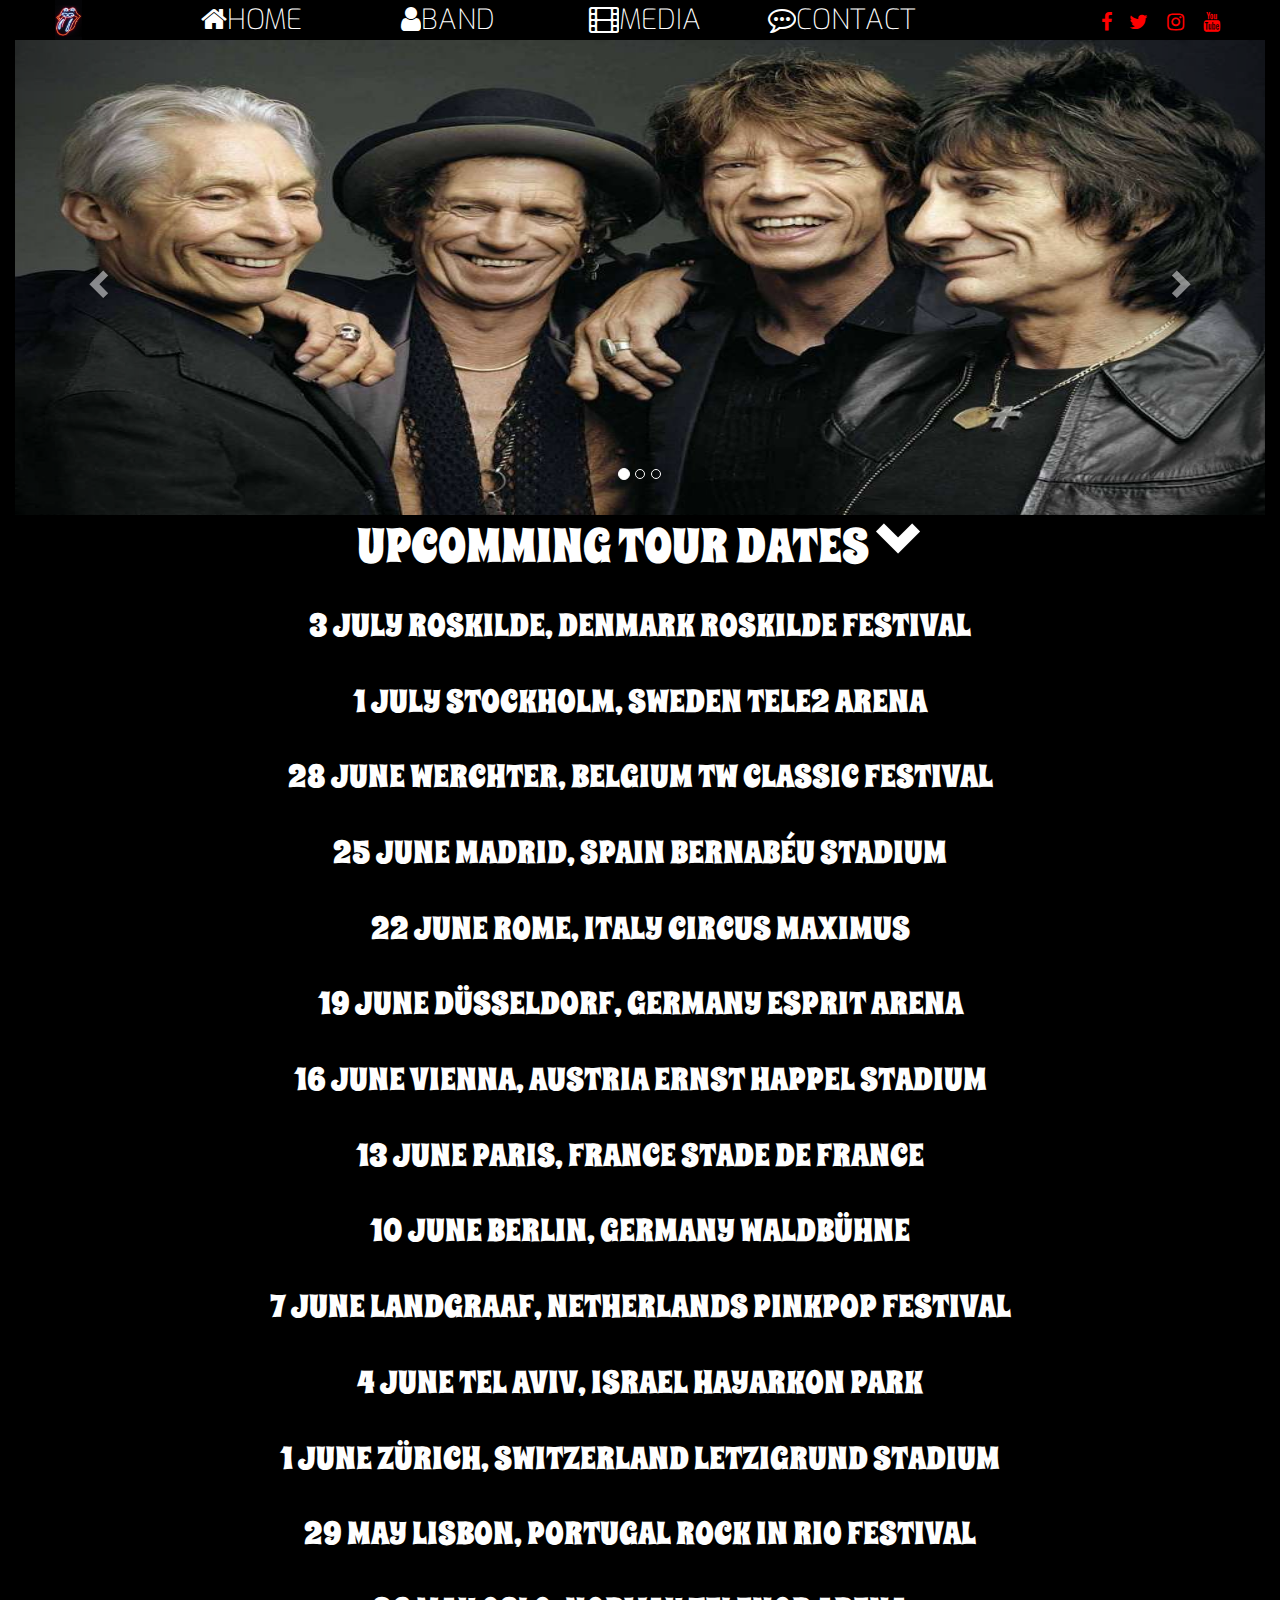
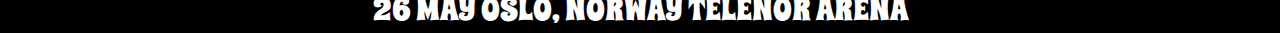
<file: index.html>
<!DOCTYPE html>
<html lang="en">
    <head>
        <title>Rolling Stones</title>
        <link rel="stylesheet" href="assets/css/style.css" type="text/css" />
        <!--   bootstrap        -->
        <link rel="stylesheet" href="https://maxcdn.bootstrapcdn.com/bootstrap/3.3.7/css/bootstrap.min.css" type="text/css" />
        <!--  fonts and icons   -->
        <link rel="stylesheet" href="https://stackpath.bootstrapcdn.com/font-awesome/4.7.0/css/font-awesome.min.css" type="text/css"/>
        <meta name="viewport" content="width-device-width, initial-scale=1.0">
    </head>
    <body>
        <header class = "container-fluid">
                <div class="row hidden-xs hidden-sm col-xs-12 menuheader">
                        <ul  id="nav">
                            <!--   logo icon -->
                            <li class ="menuitem uppercase col-xs-1 logo">
                            <!-- header nav  -->
                            <li class ="menuitem uppercase col-xs-2"><a href="index.html"><i class="fa fa-home" aria-hidden = "true"></i><span>Home</span></a></li>
                            <li class ="menuitem uppercase col-xs-2"><a href="band.html"><i class="fa fa-user" aria-hidden = "true"></i><span>Band</span></a></li>
                            <li class ="menuitem uppercase col-xs-2"><a href="media.html"><i class="fa fa-film" aria-hidden = "true"></i><span>Media</span></a></li>
                            <li class ="menuitem uppercase col-xs-2"><a href="contact.html"><i class="fa fa-commenting-o" aria-hidden = "true"></i><span>Contact</span></a></li>
                                <!--         social media icons   -->
                               <ul class ="social-links col-xs-3">
                                    <li><a target="_blank" href="https://www.facebook.com/therollingstones/"><i class="fa fa-facebook"></i></a></li>
                                    <li><a target="_blank" href="https://twitter.com/RollingStones/"><i class="fa fa-twitter"></i></a></li>
                                    <li><a target="_blank" href="https://www.instagram.com/therollingstones/?hl=en"><i class="fa fa-instagram"></i></a></li>
                                    <li><a target="_blank" href="https://www.youtube.com/user/therollingstones"><i class="fa fa-youtube"></i></a></li>
                              </ul>
                        </ul>
                        
                </div>
                         <!--        drop down for smaller screens      -->
                    <div class="row">
                     <div class="col-xs-1 visible-xs visible-sm navbar-dropdown">
			    	    <i class="fa fa-bars fa-2x"></i>
			    		    <div class="menu-dropdown">
    			    			<a href="index.html">Home</a>
    			    			<a href="band.html">Band</a>
    			    			<a href="media.html">Media</a>
    			    			<a href="contact.html">Contact</a>
			    	         </div>
			    	  </div>
			         
			         </div> 
        </header>
        
        <section>
          <!--Carousel for bootstra-->
            <div id="myCarousel" class="carousel slide" data-ride="carousel">
              <!-- Indicators -->
              <ol class="carousel-indicators">
                <li data-target="#myCarousel" data-slide-to="0" class="active"></li>
                <li data-target="#myCarousel" data-slide-to="1"></li>
                <li data-target="#myCarousel" data-slide-to="2"></li>
              </ol>
          
                  <!-- Wrapper for slides -->
                  <div class="carousel-inner">
                        <div class="item active">
                            <img class="wallpaper col-xs-12" src="assets/images/hero/rollingstone.png" alt="Band photo">
                        </div>
                        <div class="item">
                            <img class="wallpaper col-xs-12" src="assets/images/hero/manchester-billboard.png" alt="Band playing">
                        </div>
                        <div class="item">
                          <img class="wallpaper col-xs-12" src="assets/images/hero/logo2.png" alt="Logo">
                        </div>
                  </div>
           
                  <!-- Left and right controls -->
                      <a class="left carousel-control" href="#myCarousel" data-slide="prev">
                        <span class="glyphicon glyphicon-chevron-left"></span>
                        <span class="sr-only">Previous</span>
                      </a>
                      <a class="right carousel-control" href="#myCarousel" data-slide="next">
                        <span class="glyphicon glyphicon-chevron-right"></span>
                        <span class="sr-only">Next</span>
                      </a>
                </div>
              </section> 
              <!--tour dates-->
              <section>
                    <div class="tour uppercase">
                        <a href="#tour_date"> 
                        <h1>Upcomming Tour dates
                        <span class="glyphicon glyphicon-chevron-down"></span></h1></a>
                    </div>
             </section>
                   
            
              <section id="tour_date">
                  <div class="tour uppercase">
                        <p>3 JULY ROSKILDE, DENMARK    ROSKILDE FESTIVAL</p>
                        <p>1 JULY STOCKHOLM, SWEDEN    TELE2 ARENA </p>
                        <p>28 JUNE WERCHTER, BELGIUM TW CLASSIC FESTIVAL</p>
                        <p>25 JUNE MADRID, SPAIN BERNABÉU STADIUM</p>
                        <p>22 JUNE ROME, ITALY CIRCUS MAXIMUS</p>
                        <p>19 JUNE DÜSSELDORF, GERMANY ESPRIT ARENA</p>
                        <p>16 JUNE VIENNA, AUSTRIA ERNST HAPPEL STADIUM</p>
                        <p>13 JUNE PARIS, FRANCE STADE DE FRANCE</p>
                        <p>10 JUNE BERLIN, GERMANY WALDBÜHNE</p>
                        <p>7 JUNE LANDGRAAF, NETHERLANDS PINKPOP FESTIVAL</p>
                        <p>4 JUNE TEL AVIV, ISRAEL HAYARKON PARK</p>
                        <p>1 JUNE ZÜRICH, SWITZERLAND LETZIGRUND STADIUM</p>
                        <p>29 MAY LISBON, PORTUGAL ROCK IN RIO FESTIVAL</p>
                        <p>26 MAY OSLO, NORWAY TELENOR ARENA</p>
                        
                    </div>
                </section>
                <!-- social media Icons in smaller screens goes to the foother -->
                <footer class = "bg-footer container-fluid">
                       <div class="row col-xs-12 visible-xs visible-sm">
                           <ul class ="list-inline social-links col-xs-12">
                                <li><a target="_blank" href="https://www.facebook.com/therollingstones/"><i class="fa fa-facebook"></i></a></li>
                                <li><a target="_blank" href="https://twitter.com/RollingStones/"><i class="fa fa-twitter"></i></a></li>
                                <li><a target="_blank" href="https://www.instagram.com/therollingstones/?hl=en"><i class="fa fa-instagram"></i></a></li>
                                <li><a target="_blank" href="https://www.youtube.com/user/therollingstones"><i class="fa fa-youtube"></i></a></li>
                            </ul>
                        </div>
                     
                </footer>
        <!-- need for carousel  -->        
       <script src="https://code.jquery.com/jquery-3.2.1.min.js"> </script> 
       <script src="https://maxcdn.bootstrapcdn.com/bootstrap/3.3.7/js/bootstrap.min.js"></script>   
</body>
</html>
</file>
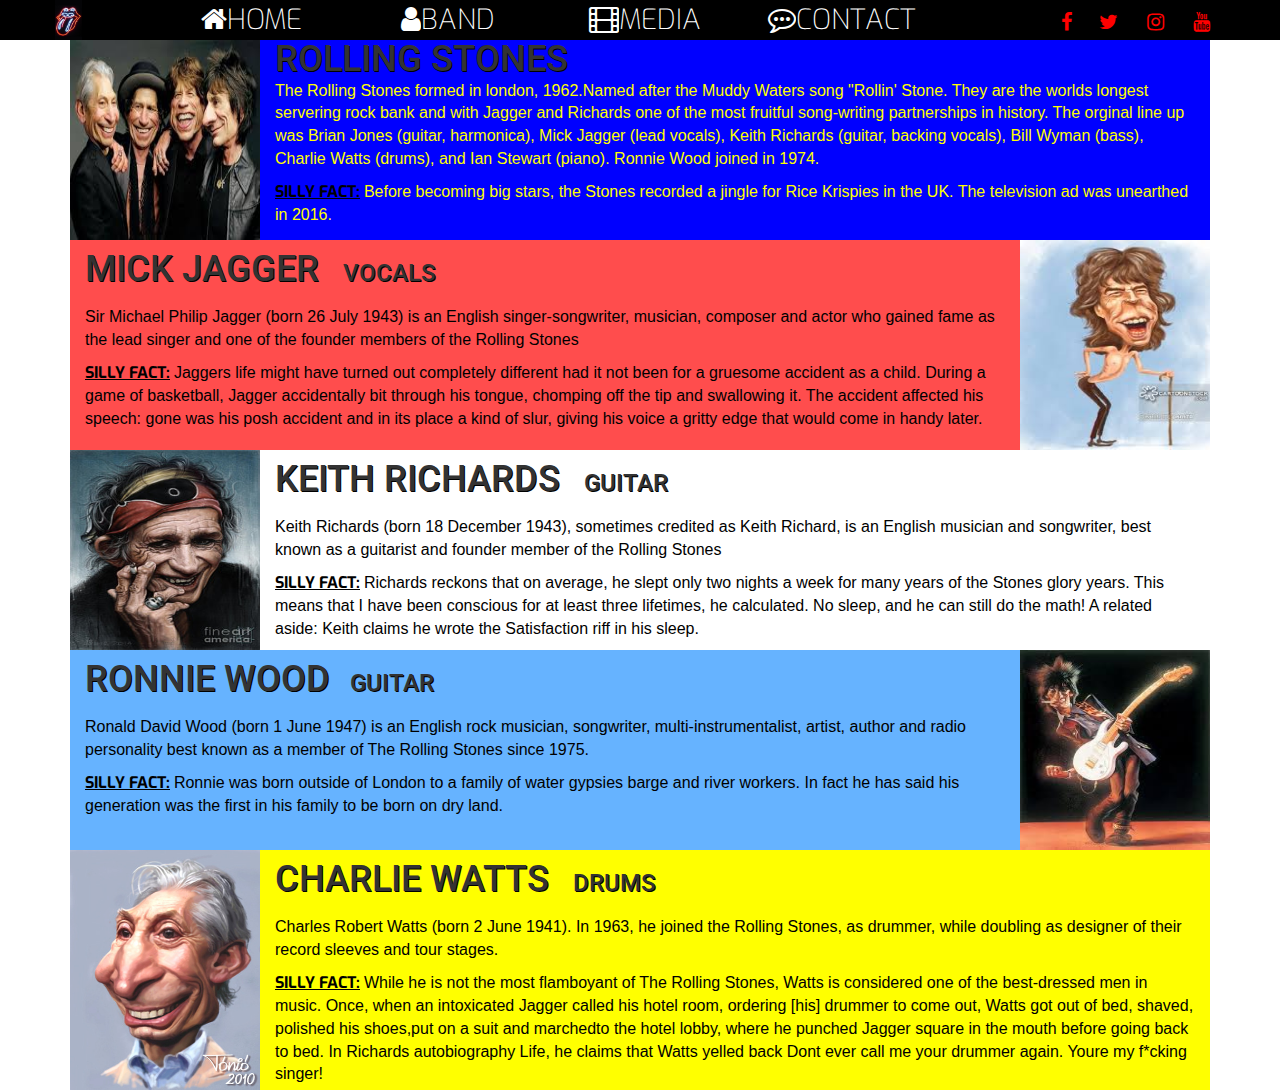
<file: band.html>
<!DOCTYPE html>
<html lang="en">
    <head>
        <title>Rolling Stones</title>
        <link rel="stylesheet" href="assets/css/style.css" type="text/css" />
        <!--    bootstrap   -->
        <link rel="stylesheet" href="https://maxcdn.bootstrapcdn.com/bootstrap/3.3.7/css/bootstrap.min.css" type="text/css" /> 
        <!--   font-awesome for fonts and icons    -->
        <link rel="stylesheet" href="https://stackpath.bootstrapcdn.com/font-awesome/4.7.0/css/font-awesome.min.css" type="text/css"/>
        <meta name="viewport" content="width-device-width, initial-scale=1.0">
    </head>
    <body>
        <header class = "container-fluid">
            <div class="row hidden-xs hidden-sm col-xs-12 menuheader">
                        <ul  id="nav">
                            <li class ="menuitem uppercase col-xs-1 logo">
                            <li class ="menuitem uppercase col-xs-2"><a href="index.html"><i class="fa fa-home" aria-hidden = "true"></i><span>Home</span></a></li>
                            <li class ="menuitem uppercase col-xs-2"><a href="band.html"><i class="fa fa-user" aria-hidden = "true"></i><span>Band</span></a></li>
                            <li class ="menuitem uppercase col-xs-2"><a href="media.html"><i class="fa fa-film" aria-hidden = "true"></i><span>Media</span></a></li>
                            <li class ="menuitem uppercase col-xs-2"><a href="contact.html"><i class="fa fa-commenting-o" aria-hidden = "true"></i><span>Contact</span></a></li>
                               <ul class ="list-inline social-links col-xs-3">
                                <li><a target="_blank" href="https://www.facebook.com/therollingstones/"><i class="fa fa-facebook"></i></a></li>
                                <li><a target="_blank" href="https://twitter.com/RollingStones/"><i class="fa fa-twitter"></i></a></li>
                                <li><a target="_blank" href="https://www.instagram.com/therollingstones/?hl=en"><i class="fa fa-instagram"></i></a></li>
                                <li><a target="_blank" href="https://www.youtube.com/user/therollingstones"><i class="fa fa-youtube"></i></a></li>
                              </ul>
                        </ul>
                        
                </div>
                    <div class="row">
                     <div class="col-xs-1 visible-xs visible-sm navbar-dropdown">
			    	    <i class="fa fa-bars fa-2x"></i>
			    		    <div class="menu-dropdown">
    			    			<a href="index.html">Home</a>
    			    			<a href="band.html">Band</a>
    			    			<a href="media.html">Media</a>
    			    			<a href="contact.html">Contact</a>
			    	         </div>
			    	  </div>
			         
			         </div> 
        </header>
        <!-- band image and text   -->
        <section class="container">
            <section class="bandbio col-md-12 container-fluid">
               <div class="row">
                   <aside class="col-xs-12 col-sm-12 col-md-2 bandimage"></aside>
                    <article class="col-xs-12 col-sm- 12 col-md-10 bandarticle"><div class="name uppercase"><h1>Rolling Stones</h1></div>
                        <p>The Rolling Stones formed in london, 1962.Named after the Muddy Waters song "Rollin' Stone. 
                        They are the worlds longest servering rock bank and with Jagger and Richards one of the 
                        most fruitful song-writing partnerships in history. The orginal
                        line up was Brian Jones (guitar, harmonica), Mick Jagger 
                        (lead vocals), Keith Richards (guitar, backing vocals), Bill Wyman (bass), 
                        Charlie Watts (drums), and Ian Stewart (piano). Ronnie Wood joined in 1974.</p>
                        <h2 class="fact uppercase"> Silly fact:</h2> <p class="fact-answer">Before becoming big stars, the Stones recorded a jingle for Rice Krispies in the UK. 
                        The television ad was unearthed in 2016.</p>
                    </article>
                </div>
            </section>
            <!------Mick Jagger text and image----->
            <section class="bandbio col-md-12 container-fluid">
                 <div class="row">
                     <aside class="visible-xs visible-sm col-md-2 mjimage"></aside> <!--places image on top for small screens -->
                    <article class="col-xs-12 col-md-10 mjarticle"><div class="name uppercase"><h1>mick jagger</h1>
                    <h3>Vocals</h3></div>
                    <div class="bioparagraph">
                        <p>Sir Michael Philip Jagger (born 26 July 1943) is an English singer-songwriter, musician, 
                        composer and actor who gained fame as the lead singer and one of the founder members of the 
                        Rolling Stones</p>
                            <h2 class="fact uppercase"> Silly fact:</h2> 
                                <p class="fact-answer"> 
                        Jaggers life might have turned out completely different had it not been for a gruesome
                        accident as a child. During a game of basketball, Jagger accidentally bit through his
                        tongue, chomping off the tip and swallowing it. The accident affected his speech: gone was his posh accident and in 
                        its place a kind of slur, giving his voice a gritty edge that would come in handy later.</p>
                    </div>
                    </article>
                    <aside class="hidden-xs hidden-sm col-md-2 mjimage"></aside>  <!--hides image for small screens -->
                </div>
            </section>
             <!-- Keith Richards image and text -->
           <section class="bandbio col-md-12 container-fluid">
                <div class="row">
                    <aside class="krimage col-md-2"></aside>
                    <article class="col-md-10 krarticle"><div class="name uppercase"><h1>keith richards</h1>
                    <h3>Guitar</h3></div>
                    <div class="bioparagraph"><p>Keith Richards (born 18 December 1943), sometimes credited as Keith Richard, 
                        is an English musician and songwriter, best known as a guitarist and founder member 
                        of the Rolling Stones</p>
                        <h2 class="fact uppercase"> Silly fact:</h2> <p class="fact-answer">Richards reckons
                        that on average, he slept only two nights a week for many years of the Stones
                        glory years. This means that I have been conscious for at least three lifetimes, 
                        he calculated. No sleep, and he can still do the math! A related aside: Keith claims 
                        he wrote the Satisfaction riff in his sleep. </p></div></article>
                </div>
            </section>
            <!-- Ronnie Wood text and image  -->
            <section class="bandbio col-md-12 container-fluid">
                <div class = "row">
                     <aside class="visible-xs visible-sm col-md-2 rwimage"></aside>  <!--places image on top for small screens -->
                    <article class= "col-md-10 rwarticale">
                        <div class="name uppercase"><h1>Ronnie Wood</h1><h3>Guitar</h3>
                        </div>
                        <div class="bioparagraph"><p>Ronald David Wood (born 1 June 1947) is an 
                        English rock musician, songwriter, multi-instrumentalist, artist, author 
                        and radio personality best known as a member of The Rolling Stones since 
                        1975.</p>
                        <h2 class="fact uppercase"> Silly fact:</h2> <p class="fact-answer">Ronnie
                        was born outside of London to a family of water gypsies barge and river
                        workers. In fact he has said his generation was the first in his family to
                        be born on dry land.</p></div></article>
                    <aside class="hidden-xs hidden-sm col-md-2 rwimage"></aside>  <!--hides image for small screens -->
                </div>
            </section>
                <!-- Charlie Watts image and text   -->
             <section class="bandbio col-md-12 container-fluid">
                <div class = "row">
                    <aside class="col-md-2 cwimage"> </aside>
                    <article class="col-md-10 cwarticale"><div class="name uppercase"><h1>Charlie Watts</h1>
                    <h3>Drums</h3></div>
                    <div class="bioparagraph">
                        <p>Charles Robert Watts (born 2 June 1941). In 1963, he joined the Rolling Stones, as drummer, while doubling as designer of their record
                        sleeves and tour stages. </p>
                        <h2 class="fact uppercase"> Silly fact:</h2> 
                        <p class="fact-answer">While he is not the most flamboyant of The Rolling
                        Stones, Watts is considered one of the best-dressed men in music. Once, 
                        when an intoxicated Jagger called his hotel room, ordering [his] drummer
                        to come out, Watts got out of bed, shaved, polished his shoes,put on a 
                        suit and marchedto the hotel lobby, where he punched Jagger square in the
                        mouth before going back to bed. In Richards autobiography Life, he claims
                        that Watts yelled back Dont ever call me your drummer again. Youre my 
                        f*cking singer!</p></div></article>
                </div>
            </section> 
            
        </section>
        
        <footer class = "container-fluid bg-footer">
                    
                       <div class="row col-xs-12 visible-xs visible-sm">
                           <ul class ="list-inline social-links col-xs-12">
                                <li><a target="_blank" href="https://www.facebook.com/therollingstones/"><i class="fa fa-facebook"></i></a></li>
                                <li><a target="_blank" href="https://twitter.com/RollingStones/"><i class="fa fa-twitter"></i></a></li>
                                <li><a target="_blank" href="https://www.instagram.com/therollingstones/?hl=en"><i class="fa fa-instagram"></i></a></li>
                                <li><a target="_blank" href="https://www.youtube.com/user/therollingstones"><i class="fa fa-youtube"></i></a></li>
                            </ul>
                        </div>
                     
                </footer>
    
    
</body>
</html>
</file>
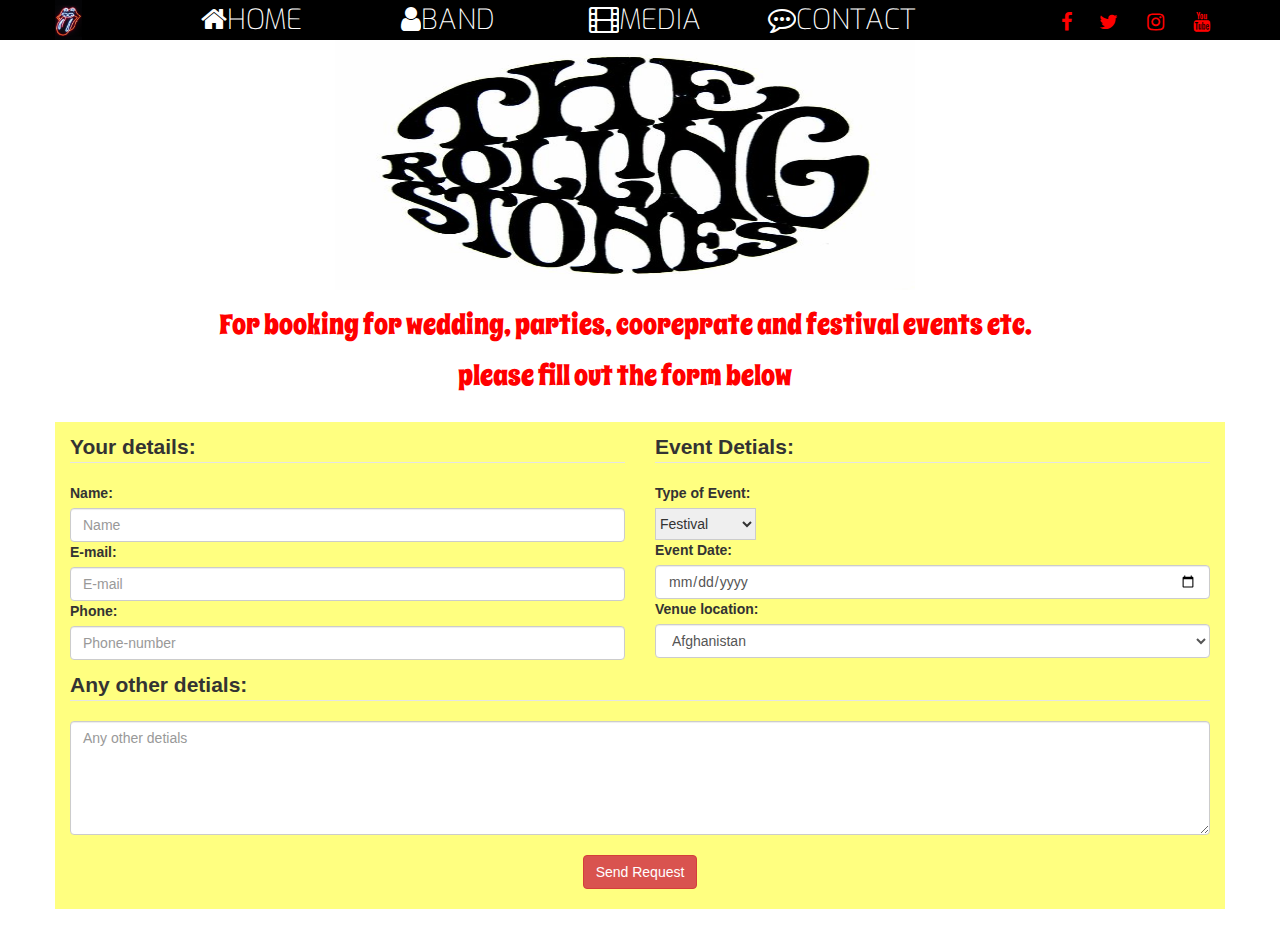
<file: contact.html>
<!DOCTYPE html>
<html lang="en">
    <head>
        <title>Rolling Stones</title>
        <link rel="stylesheet" href="assets/css/style.css" type="text/css" />
        <!--  bootstrap   -->
        <link rel="stylesheet" href="https://maxcdn.bootstrapcdn.com/bootstrap/3.3.7/css/bootstrap.min.css" type="text/css" />
        <!--  fonts and icons  -->
        <link rel="stylesheet" href="https://stackpath.bootstrapcdn.com/font-awesome/4.7.0/css/font-awesome.min.css" type="text/css"/>
        <meta name="viewport" content="width-device-width, initial-scale=1.0">
    </head>
    <body>
      <header class = "container-fluid">
                <div class="row hidden-xs hidden-sm col-xs-12 menuheader">
                        <ul  id="nav">
                            <li class ="menuitem uppercase col-xs-1 logo">
                            <li class ="menuitem uppercase col-xs-2"><a href="index.html"><i class="fa fa-home" aria-hidden = "true"></i><span>Home</span></a></li>
                            <li class ="menuitem uppercase col-xs-2"><a href="band.html"><i class="fa fa-user" aria-hidden = "true"></i><span>Band</span></a></li>
                            <li class ="menuitem uppercase col-xs-2"><a href="media.html"><i class="fa fa-film" aria-hidden = "true"></i><span>Media</span></a></li>
                            <li class ="menuitem uppercase col-xs-2"><a href="contact.html"><i class="fa fa-commenting-o" aria-hidden = "true"></i><span>Contact</span></a></li>
                               <ul class ="list-inline social-links col-xs-3">
                                <li><a target="_blank" href="https://www.facebook.com/therollingstones/"><i class="fa fa-facebook"></i></a></li>
                                <li><a target="_blank" href="https://twitter.com/RollingStones/"><i class="fa fa-twitter"></i></a></li>
                                <li><a target="_blank" href="https://www.instagram.com/therollingstones/?hl=en"><i class="fa fa-instagram"></i></a></li>
                                <li><a target="_blank" href="https://www.youtube.com/user/therollingstones"><i class="fa fa-youtube"></i></a></li>
                              </ul>
                        </ul>
                        
                </div>
                    <div class="row">
                     <div class="col-xs-1 visible-xs visible-sm navbar-dropdown">
			    	    <i class="fa fa-bars fa-2x"></i>
			    		    <div class="menu-dropdown">
    			    			<a href="index.html">Home</a>
    			    			<a href="band.html">Band</a>
    			    			<a href="media.html">Media</a>
    			    			<a href="contact.html">Contact</a>
			    	         </div>
			    	  </div>
			         
			         </div> 
        </header>
        <section>
        <div class="container-fluid contact">
            
        <!-- logo -->
            <div class="row col-xs-12">
                <img class="logo_contact col-xs-6 col-xs-offset-3" src="assets/images/logo3.png" alt="logo" />
            </div>
            <div class="row col-xs-12">
               <h1 class="booking_statement">For booking for wedding, parties, cooreprate and festival events etc.</h1>
               <h1 class="booking_statement">please fill out the form below</h1>
            </div>
           </div>
            
            <!--  form  -->
            <div class="center_form container">
    
              <form id="booking_form">
               <div class="row">
                   <div class="col-xs-12 col-md-6">
                      <fieldset>
                        <legend class="form_heading">
                          Your details:
                        </legend>
                        <label>Name:</label>
                        <input type="text" name="name" class="form-control" id="fullname" placeholder="Name" required/>
                        <label>E-mail:</label>
                        <input type="email" name="email" class="form-control" id="emailaddress" placeholder="E-mail" required/>
                        <label>Phone:</label>
                        <input type="text" name="phone" class="form-control" id="phonenumber" placeholder="Phone-number" required/>
                      </fieldset>
                    </div>
                    <div class="col-xs-12 col-md-6">
                        <fieldset>
                            <legend class="form_heading">
                              Event Detials:
                            </legend> 
                            <label>Type of Event:</label> </br>
                            <select name="event_type" class="event">
                              <option value= "festival">Festival</option>
                              <option value= "wedding">Wedding</option>
                              <option value= "private_party">Private party</option>
                              <option value= "Coperate">Coperate</option>
                              <option value= "Other">Other</option>
                            </select> </br>
                            <label>Event Date:</label>
                            <input type="date" name="event-date" class="form-control" id="event-date" required/>
                            <label>Venue location:</label> </br>
                            <select class="form-control">
                          	<option value="AF">Afghanistan</option>
                          	<option value="AX">Åland Islands</option>
                          	<option value="AL">Albania</option>
                          	<option value="DZ">Algeria</option>
                          	<option value="AS">American Samoa</option>
                          	<option value="AD">Andorra</option>
                          	<option value="AO">Angola</option>
                          	<option value="AI">Anguilla</option>
                          	<option value="AQ">Antarctica</option>
                          	<option value="AG">Antigua and Barbuda</option>
                          	<option value="AR">Argentina</option>
                          	<option value="AM">Armenia</option>
                          	<option value="AW">Aruba</option>
                          	<option value="AU">Australia</option>
                          	<option value="AT">Austria</option>
                          	<option value="AZ">Azerbaijan</option>
                          	<option value="BS">Bahamas</option>
                          	<option value="BH">Bahrain</option>
                          	<option value="BD">Bangladesh</option>
                          	<option value="BB">Barbados</option>
                          	<option value="BY">Belarus</option>
                          	<option value="BE">Belgium</option>
                          	<option value="BZ">Belize</option>
                          	<option value="BJ">Benin</option>
                          	<option value="BM">Bermuda</option>
                          	<option value="BT">Bhutan</option>
                          	<option value="BO">Bolivia, Plurinational State of</option>
                          	<option value="BQ">Bonaire, Sint Eustatius and Saba</option>
                          	<option value="BA">Bosnia and Herzegovina</option>
                          	<option value="BW">Botswana</option>
                          	<option value="BV">Bouvet Island</option>
                          	<option value="BR">Brazil</option>
                          	<option value="IO">British Indian Ocean Territory</option>
                          	<option value="BN">Brunei Darussalam</option>
                          	<option value="BG">Bulgaria</option>
                          	<option value="BF">Burkina Faso</option>
                          	<option value="BI">Burundi</option>
                          	<option value="KH">Cambodia</option>
                          	<option value="CM">Cameroon</option>
                          	<option value="CA">Canada</option>
                          	<option value="CV">Cape Verde</option>
                          	<option value="KY">Cayman Islands</option>
                          	<option value="CF">Central African Republic</option>
                          	<option value="TD">Chad</option>
                          	<option value="CL">Chile</option>
                          	<option value="CN">China</option>
                          	<option value="CX">Christmas Island</option>
                          	<option value="CC">Cocos (Keeling) Islands</option>
                          	<option value="CO">Colombia</option>
                          	<option value="KM">Comoros</option>
                          	<option value="CG">Congo</option>
                          	<option value="CD">Congo, the Democratic Republic of the</option>
                          	<option value="CK">Cook Islands</option>
                          	<option value="CR">Costa Rica</option>
                          	<option value="CI">Côte d'Ivoire</option>
                          	<option value="HR">Croatia</option>
                          	<option value="CU">Cuba</option>
                          	<option value="CW">Curaçao</option>
                          	<option value="CY">Cyprus</option>
                          	<option value="CZ">Czech Republic</option>
                          	<option value="DK">Denmark</option>
                          	<option value="DJ">Djibouti</option>
                          	<option value="DM">Dominica</option>
                          	<option value="DO">Dominican Republic</option>
                          	<option value="EC">Ecuador</option>
                          	<option value="EG">Egypt</option>
                          	<option value="SV">El Salvador</option>
                          	<option value="GQ">Equatorial Guinea</option>
                          	<option value="ER">Eritrea</option>
                          	<option value="EE">Estonia</option>
                          	<option value="ET">Ethiopia</option>
                          	<option value="FK">Falkland Islands (Malvinas)</option>
                          	<option value="FO">Faroe Islands</option>
                          	<option value="FJ">Fiji</option>
                          	<option value="FI">Finland</option>
                          	<option value="FR">France</option>
                          	<option value="GF">French Guiana</option>
                          	<option value="PF">French Polynesia</option>
                          	<option value="TF">French Southern Territories</option>
                          	<option value="GA">Gabon</option>
                          	<option value="GM">Gambia</option>
                          	<option value="GE">Georgia</option>
                          	<option value="DE">Germany</option>
                          	<option value="GH">Ghana</option>
                          	<option value="GI">Gibraltar</option>
                          	<option value="GR">Greece</option>
                          	<option value="GL">Greenland</option>
                          	<option value="GD">Grenada</option>
                          	<option value="GP">Guadeloupe</option>
                          	<option value="GU">Guam</option>
                          	<option value="GT">Guatemala</option>
                          	<option value="GG">Guernsey</option>
                          	<option value="GN">Guinea</option>
                          	<option value="GW">Guinea-Bissau</option>
                          	<option value="GY">Guyana</option>
                          	<option value="HT">Haiti</option>
                          	<option value="HM">Heard Island and McDonald Islands</option>
                          	<option value="VA">Holy See (Vatican City State)</option>
                          	<option value="HN">Honduras</option>
                          	<option value="HK">Hong Kong</option>
                          	<option value="HU">Hungary</option>
                          	<option value="IS">Iceland</option>
                          	<option value="IN">India</option>
                          	<option value="ID">Indonesia</option>
                          	<option value="IR">Iran, Islamic Republic of</option>
                          	<option value="IQ">Iraq</option>
                          	<option value="IE">Ireland</option>
                          	<option value="IM">Isle of Man</option>
                          	<option value="IL">Israel</option>
                          	<option value="IT">Italy</option>
                          	<option value="JM">Jamaica</option>
                          	<option value="JP">Japan</option>
                          	<option value="JE">Jersey</option>
                          	<option value="JO">Jordan</option>
                          	<option value="KZ">Kazakhstan</option>
                          	<option value="KE">Kenya</option>
                          	<option value="KI">Kiribati</option>
                          	<option value="KP">Korea, Democratic People's Republic of</option>
                          	<option value="KR">Korea, Republic of</option>
                          	<option value="KW">Kuwait</option>
                          	<option value="KG">Kyrgyzstan</option>
                          	<option value="LA">Lao People's Democratic Republic</option>
                          	<option value="LV">Latvia</option>
                          	<option value="LB">Lebanon</option>
                          	<option value="LS">Lesotho</option>
                          	<option value="LR">Liberia</option>
                          	<option value="LY">Libya</option>
                          	<option value="LI">Liechtenstein</option>
                          	<option value="LT">Lithuania</option>
                          	<option value="LU">Luxembourg</option>
                          	<option value="MO">Macao</option>
                          	<option value="MK">Macedonia, the former Yugoslav Republic of</option>
                          	<option value="MG">Madagascar</option>
                          	<option value="MW">Malawi</option>
                          	<option value="MY">Malaysia</option>
                          	<option value="MV">Maldives</option>
                          	<option value="ML">Mali</option>
                          	<option value="MT">Malta</option>
                          	<option value="MH">Marshall Islands</option>
                          	<option value="MQ">Martinique</option>
                          	<option value="MR">Mauritania</option>
                          	<option value="MU">Mauritius</option>
                          	<option value="YT">Mayotte</option>
                          	<option value="MX">Mexico</option>
                          	<option value="FM">Micronesia, Federated States of</option>
                          	<option value="MD">Moldova, Republic of</option>
                          	<option value="MC">Monaco</option>
                          	<option value="MN">Mongolia</option>
                          	<option value="ME">Montenegro</option>
                          	<option value="MS">Montserrat</option>
                          	<option value="MA">Morocco</option>
                          	<option value="MZ">Mozambique</option>
                          	<option value="MM">Myanmar</option>
                          	<option value="NA">Namibia</option>
                          	<option value="NR">Nauru</option>
                          	<option value="NP">Nepal</option>
                          	<option value="NL">Netherlands</option>
                          	<option value="NC">New Caledonia</option>
                          	<option value="NZ">New Zealand</option>
                          	<option value="NI">Nicaragua</option>
                          	<option value="NE">Niger</option>
                          	<option value="NG">Nigeria</option>
                          	<option value="NU">Niue</option>
                          	<option value="NF">Norfolk Island</option>
                          	<option value="MP">Northern Mariana Islands</option>
                          	<option value="NO">Norway</option>
                          	<option value="OM">Oman</option>
                          	<option value="PK">Pakistan</option>
                          	<option value="PW">Palau</option>
                          	<option value="PS">Palestinian Territory, Occupied</option>
                          	<option value="PA">Panama</option>
                          	<option value="PG">Papua New Guinea</option>
                          	<option value="PY">Paraguay</option>
                          	<option value="PE">Peru</option>
                          	<option value="PH">Philippines</option>
                          	<option value="PN">Pitcairn</option>
                          	<option value="PL">Poland</option>
                          	<option value="PT">Portugal</option>
                          	<option value="PR">Puerto Rico</option>
                          	<option value="QA">Qatar</option>
                          	<option value="RE">Réunion</option>
                          	<option value="RO">Romania</option>
                          	<option value="RU">Russian Federation</option>
                          	<option value="RW">Rwanda</option>
                          	<option value="BL">Saint Barthélemy</option>
                          	<option value="SH">Saint Helena, Ascension and Tristan da Cunha</option>
                          	<option value="KN">Saint Kitts and Nevis</option>
                          	<option value="LC">Saint Lucia</option>
                          	<option value="MF">Saint Martin (French part)</option>
                          	<option value="PM">Saint Pierre and Miquelon</option>
                          	<option value="VC">Saint Vincent and the Grenadines</option>
                          	<option value="WS">Samoa</option>
                          	<option value="SM">San Marino</option>
                          	<option value="ST">Sao Tome and Principe</option>
                          	<option value="SA">Saudi Arabia</option>
                          	<option value="SN">Senegal</option>
                          	<option value="RS">Serbia</option>
                          	<option value="SC">Seychelles</option>
                          	<option value="SL">Sierra Leone</option>
                          	<option value="SG">Singapore</option>
                          	<option value="SX">Sint Maarten (Dutch part)</option>
                          	<option value="SK">Slovakia</option>
                          	<option value="SI">Slovenia</option>
                          	<option value="SB">Solomon Islands</option>
                          	<option value="SO">Somalia</option>
                          	<option value="ZA">South Africa</option>
                          	<option value="GS">South Georgia and the South Sandwich Islands</option>
                          	<option value="SS">South Sudan</option>
                          	<option value="ES">Spain</option>
                          	<option value="LK">Sri Lanka</option>
                          	<option value="SD">Sudan</option>
                          	<option value="SR">Suriname</option>
                          	<option value="SJ">Svalbard and Jan Mayen</option>
                          	<option value="SZ">Swaziland</option>
                          	<option value="SE">Sweden</option>
                          	<option value="CH">Switzerland</option>
                          	<option value="SY">Syrian Arab Republic</option>
                          	<option value="TW">Taiwan, Province of China</option>
                          	<option value="TJ">Tajikistan</option>
                          	<option value="TZ">Tanzania, United Republic of</option>
                          	<option value="TH">Thailand</option>
                          	<option value="TL">Timor-Leste</option>
                          	<option value="TG">Togo</option>
                          	<option value="TK">Tokelau</option>
                          	<option value="TO">Tonga</option>
                          	<option value="TT">Trinidad and Tobago</option>
                          	<option value="TN">Tunisia</option>
                          	<option value="TR">Turkey</option>
                          	<option value="TM">Turkmenistan</option>
                          	<option value="TC">Turks and Caicos Islands</option>
                          	<option value="TV">Tuvalu</option>
                          	<option value="UG">Uganda</option>
                          	<option value="UA">Ukraine</option>
                          	<option value="AE">United Arab Emirates</option>
                          	<option value="GB">United Kingdom</option>
                          	<option value="US">United States</option>
                          	<option value="UM">United States Minor Outlying Islands</option>
                          	<option value="UY">Uruguay</option>
                          	<option value="UZ">Uzbekistan</option>
                          	<option value="VU">Vanuatu</option>
                          	<option value="VE">Venezuela, Bolivarian Republic of</option>
                          	<option value="VN">Viet Nam</option>
                          	<option value="VG">Virgin Islands, British</option>
                          	<option value="VI">Virgin Islands, U.S.</option>
                          	<option value="WF">Wallis and Futuna</option>
                          	<option value="EH">Western Sahara</option>
                          	<option value="YE">Yemen</option>
                          	<option value="ZM">Zambia</option>
                          	<option value="ZW">Zimbabwe</option>
                            </select>
                        </fieldset>
                    </div>
                  </div>
                <fieldset>
                  <legend class="form_heading">Any other detials:</legend>
                  <textarea rows="5" name="detials" class="form-control" id="detials" placeholder="Any other detials"></textarea>
                </fieldset>
                  <br>
                 <button type="submit" class="btn btn-danger center-block">Send Request</button>
                  <br>
            </form>
            </div>

        </section>
        
         <footer class = "container-fluid bg-footer">
                    
                       <div class="row col-xs-12 visible-xs visible-sm">
                           <ul class ="list-inline social-links col-xs-12">
                                <li><a target="_blank" href="https://www.facebook.com/therollingstones/"><i class="fa fa-facebook"></i></a></li>
                                <li><a target="_blank" href="https://twitter.com/RollingStones/"><i class="fa fa-twitter"></i></a></li>
                                <li><a target="_blank" href="https://www.instagram.com/therollingstones/?hl=en"><i class="fa fa-instagram"></i></a></li>
                                <li><a target="_blank" href="https://www.youtube.com/user/therollingstones"><i class="fa fa-youtube"></i></a></li>
                            </ul>
                        </div>
                     
          </footer>
        </body>
        </html>
</file>
<file: assets/css/style.css>
@import url('https://fonts.googleapis.com/css?family=Roboto:100,200,300,400,500,600,700|Exo:100,200,300,400,500,600,700|Spicy+Rice:400');

.uppercase{
    text-transform: uppercase ;
}


/*-------------------heading------------------*/

header{
    margin: 0;
    background-color: rgb(0,0,0);
}

.logo{
    background-image: url('../images/logo.png');
    background-repeat: no-repeat;
    background-size: contain;
    background-color: rgb(0,0,0);
    background-position: left;
    margin-left: 0;
    padding-left: 0;
    height: 40px;
}

/*----------------------------------social links------------------------------------------*/
.social-links{
    text-align: right;
}

.social-links i {
    font-size:20px;
    color: red;
    width: 32px;
    height: 32px;
    padding: 12px 0;
    border-radius: 50%;
}

.social-links i:hover{
    color:white;
}

.list-inline{
    display:inline;
}
/*------------------------------main heading---------------------------*/

.menuheader{
    padding:0;
    margin:0;
    background-color: #000000;
}

.menuitem{
    text-align: center;
}


#nav li{
    display: inline;
}  
.menuitem i{
    font-size: 28px;
    color: #ffffff;
    display:inline;
}
.menuitem span{
    color:#ffffff;
    background-color: #000000;
    font-size: 28px;
    font-family: "Exo", sans-serif;
    font-weight: 200;
    display: inline;
}

/*---------------------heading hover-----------------------------------*/
i:hover, a:hover, span:hover{
    color:yellow;
}

span:hover{
    color:yellow;
}
/*---------------------------dropdown----------------------------------------*/
.navbar-dropdown i{
    color:red;
}

.menu-dropdown {
     background-color: black;
     position: absolute;
     display: none;
    z-index: 1;
}

.menu-dropdown a{
    color:red;
}


/*--------------------drop down hover --------------------------------*/
.navbar-dropdown i:hover{
    color:yellow;
}

.navbar-dropdown:hover .menu-dropdown{
    display: block;
}

.menu-dropdown a:hover{
    color: white;
}


.bg-footer{
    background-color: black;
}

/*--------------------------------background image--------------------------------*/
.wallpaper{
    left:0;
  /*  background-image: url('../images/rollingstone.png');*/
    background-repeat: no-repeat;
    background-size: 100% 100%;
    -webkit-background-size: 100% 100%;
    -moz-background-size: 100% 100%;
    -o-background-size: 100% 100%;
    background-position: center;
    background-color: black;
    max-height: 150px;
    padding-left: 0;
    padding-right: 0;
}

@media screen and (min-width: 768px) {
    .wallpaper{
            max-height: 300px;
    }
} 

@media screen and (min-width: 991px)  {
    .wallpaper{
            max-height: 475px;
    }
}

/*-------------------------------------tour--------------------------------------*/
.tour{
    background-color: black;
    text-align: center;
    width:100%;
}

.tour h1{
    margin:0;
    color:white;
    font-family: 'Spicy Rice', cursive;
    font-size: 48px;
    font-weight: 200;
    
}

.tour p{
    font-family: 'Spicy Rice', sans-serif;
    color:white;
    font-size: 32px;
    padding-top: 30px;
    margin:0 auto;
}

.tour h1:hover{
    color:yellow;
    text-decoration: none;
}
/*----------------------------------band----------------------*/


.bandimage{
    background-image: url('../images/bio/bandbio.png');
    background-repeat: no-repeat;
    background-size:100% 100%;
    -webkit-background-size:100% 100%;
    -moz-background-size: 100% 100%;
    -o-background-size: 100% 100%;
    background-color: blue;
    height: 200px;    
}

.bandarticle{
    background-color: blue;
  
}

@media screen and (min-width: 992px) {
    .bandarticle{
            height: 200px !important; /*matching height to image for large screens. Smaller screens does not matter as image on top
            of text */
    }
}

.mjarticle{
    background-color: #ff4d4d;
}


@media screen and (min-width: 992px) {
    .mjarticle{
            height: 210px !important;}/*matching height to image for large screens. Smaller screens does not matter as image on top
            of text */
}

.mjimage{
    background-image: url('../images/bio/jaggerbio.png');
    background-repeat: no-repeat;
    background-size: 100% 100%;
    -webkit-background-size: 100% 100%;
    -moz-background-size: 100% 100%;
    -o-background-size: 100% 100%;
    background-position: right;
    background-color: #ff4d4d;
    height: 210px; 
   
}


.krimage{
    background-image: url('../images/bio/keith-richard.png');
    background-repeat: no-repeat;
    background-size: 100% 100%;
    -webkit-background-size: 100% 100%;
    -moz-background-size: 100% 100%;
    -o-background-size: 100% 100%;
     background-color: white;
     height: 200px; 
}

.krarticale{
    background-color:white;
}

@media screen and (min-width: 992px) {
    .krarticale{
            height: 200px !important;}/*matching height to image for large screens. Smaller screens does not matter as image on top
            of text */
}

.rwarticale{
    background-color: #66b3ff;
  
}

 @media screen and (min-width: 992px) {
    .rwarticale{
           height: 200px !important;} /*matching height to image for large screens. Smaller screens does not matter as image on top
            of text */
} 


.rwimage{
    background-image: url('../images/bio/rwbio.png');
    background-repeat: no-repeat;
    background-size: 100% 100%;
    -webkit-background-size: 100% 100%;
    -moz-background-size: 100% 100%;
    -o-background-size: 100% 100%;
    background-position: right;
    height: 200px;
}

.cwarticale{
    background-color: yellow;
}

 @media screen and (min-width: 992px) {
    .cwarticale{
           height: 240px !important;} /*matching height to image for large screens. Smaller screens does not matter as image on top
            of text */
}

.cwimage{
    background-image: url('../images/bio/charlie-watts.png');
    background-repeat: no-repeat;
    background-size: 100% 100%;
    -webkit-background-size: 100% 100%;
    -moz-background-size: 100% 100%;
    -o-background-size: 100% 100%;
    background-color: yellow;
    height: 240px;
}
/* formatting band page */
.name{
    margin-top:0;
    margin-bottom: 0;
}
.name h1{
    display: inline;
    text-shadow: 1px 1px black;
    font-family: "roboto", sans-serif;
}

.name h3{
    display: inline-block;
    margin:20px;
    text-shadow: 1px 1px black;
    font-family: "roboto", sans-serif;
}

.bandarticle p{
    background-position: left;
    color:yellow;
    font-size: medium;
}

.bioparagraph p{
    color: black;
    font-size: medium;
    overflow: auto;
    width:100%;
}
.fact{
    color:black;
    font-size: medium;
    font-family: "Exo" , "sans-serif";
    font-weight: bold;
     display: inline;
     text-decoration: underline;
}

.fact-answer{
    color:yellow;
    font-size: medium;
     display: inline;
}


/*-----------------------------------------MEDIA-----------------------------------*/

/*---------------styling media section-------------------------*/
.bg-color{
    background-color: grey;
}

.bg-color h1{
    font-family: Exo, sans-serif;
    font-weight: 500;
    font-style: oblique;
    color:white;
    padding-top: 20px;
    margin-top: 0px;
}


/*             Video section   */
.video-section figcaption{
    text-align: center;
    font-family: 'Spicy Rice', sans-serif;
    color: red;
    font-size: x-large;
}
/* small screen videos should take up width of screen minus margin*/
.video-section iframe{
    width: 100%;
    margin: 10px;
}

/*   define height for largre screens */
@media screen and (min-width: 768px) {
    iframe{
    height: 250px;
    margin: 25px;
}
} 


/*   Audio section    */
.audio_heading{
    padding-top: 100px;
}

/* audio image */
.audio_img{
    background-image: url('../images/media/albumcover.png');
    background-repeat: no-repeat;
    background-size: 100% 100%;
    -webkit-background-size: 100% 100%;
    -moz-background-size: 100% 100%;
    -o-background-size: 100% 100%;
    height: 300px;
    margin:0px;
}

/*increase height for larger sreens */
@media (min-width: 768px){
    .audio_img{
        height: 650px;}   
}

/*  formatin the audio section */
.audio-songs h3{
    color:white;
}
.audio-songs h5{
    font-family: 'Spicy Rice', sans-serif;
    color: red;
    margin-top: 25px;
}

.audio-songs audio{
    width:90%;
}

/*   flexbox */
.row-gallery {
    display: -ms-flexbox; /* IE10 */
    display: flex;
    -ms-flex-wrap: wrap; /* IE10 */
    flex-wrap: wrap;
    align-content:space-between;
    justify-content: center;
    padding: 0 4px;
    background-color: grey;
}

/* Flexbox with a Mobile first approach -> images will display on top of each other */
.column-gallery {
    box-sizing: border-box;
    -ms-flex: 100%; /* IE10 */
    flex: 100%;
    align-items: flex-end;
    max-width: 100%;
    padding: 0 4px;
    justify-content:space-around;
    

}

.column-gallery img {
    margin-top: 8px;
    vertical-align: middle;
}

/*---------keeps images in gallery the same size  */
.gallery-image{
    height: 300px;
    width: 100%;
}



/* Responsive layout - makes the two columns stack on top of each other instead of next to each other  */
@media screen and (min-width: 768px) and (max-width: 991px){
    .column-gallery {
        -ms-flex: 50%;
        flex: 50%;
        max-width: 50%;}
} 


/* Responsive layout - makes a four columns layout*/
@media screen and (min-width: 992px)   {
    .column-gallery {
        -ms-flex: 25%;
        flex: 25%;
        max-width: 25%;}
}



/*----------------------------contact page-----------------------------------------------------*/

.contact{
    width:100%;
    padding-left: 0;
    padding-right: 0;
    margin: 0;
}


.booking_statement{
    font-family: 'Spicy Rice', cursive;
    font-size: 28px;
    color:red;
    text-align: center;
    width:100%;
}

.form_heading{
    margin-top:20px;
    padding-top: 10px;
    font-weight: 900;
}

.center_form{
    width: 80%;
    margin: 20px auto;
    background-color: #ffff80;
}

select {
    border:1px solid #ccc;
    vertical-align:top;
    height:32px;
    
}


@media screen and (min-width: 992px)   {
    .logo_contact{
        height: 250px;
    }
}
</file>
